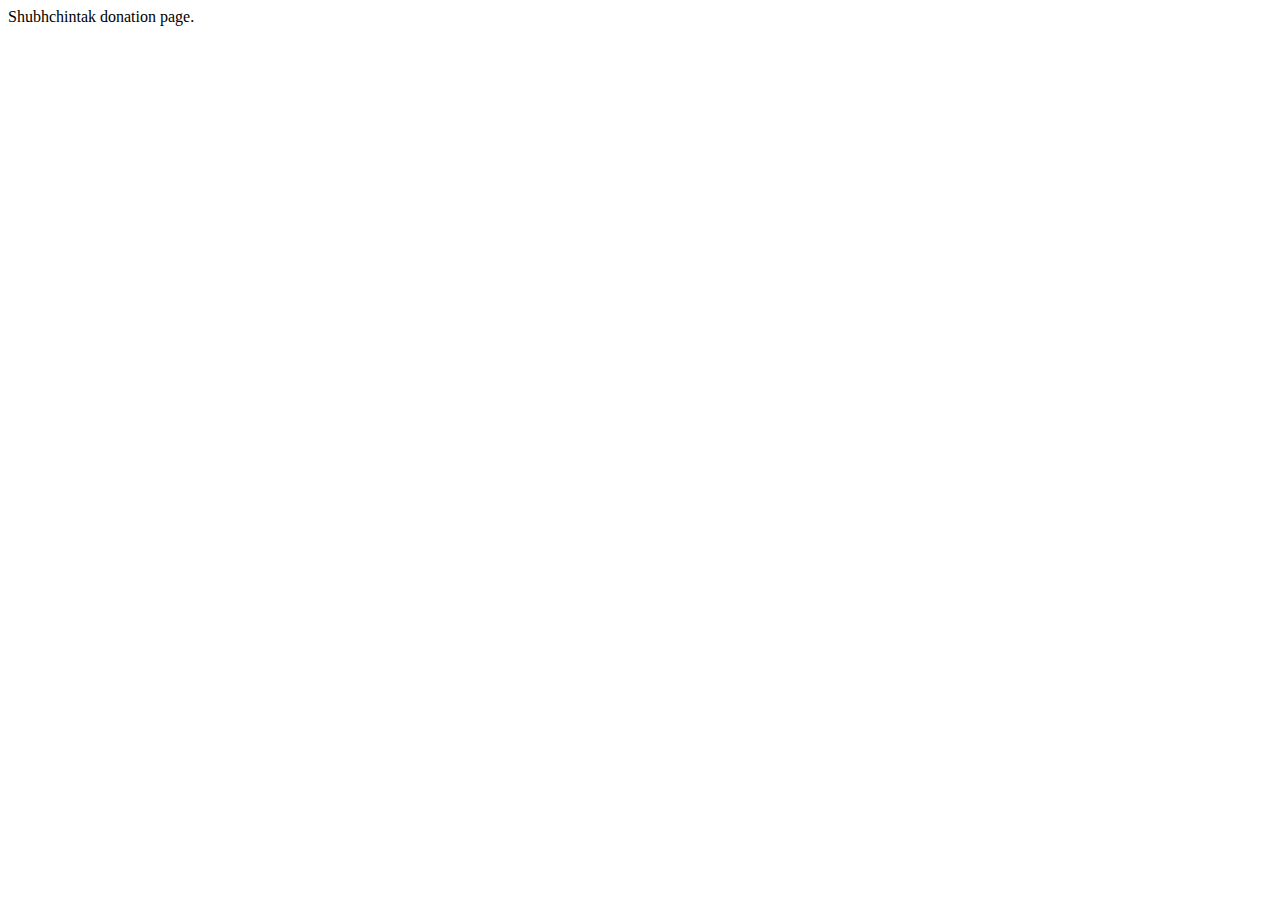
<file: sc/index.html>
<!DOCTYPE html>
<html>
<head>
    <meta charset="utf-8">
    <meta name="viewport" content="width=device-width, initial-scale=1">
    <title>Shubhchintak Page</title>
</head>
<body>
Shubhchintak donation page.
</body>
</html>
</file>
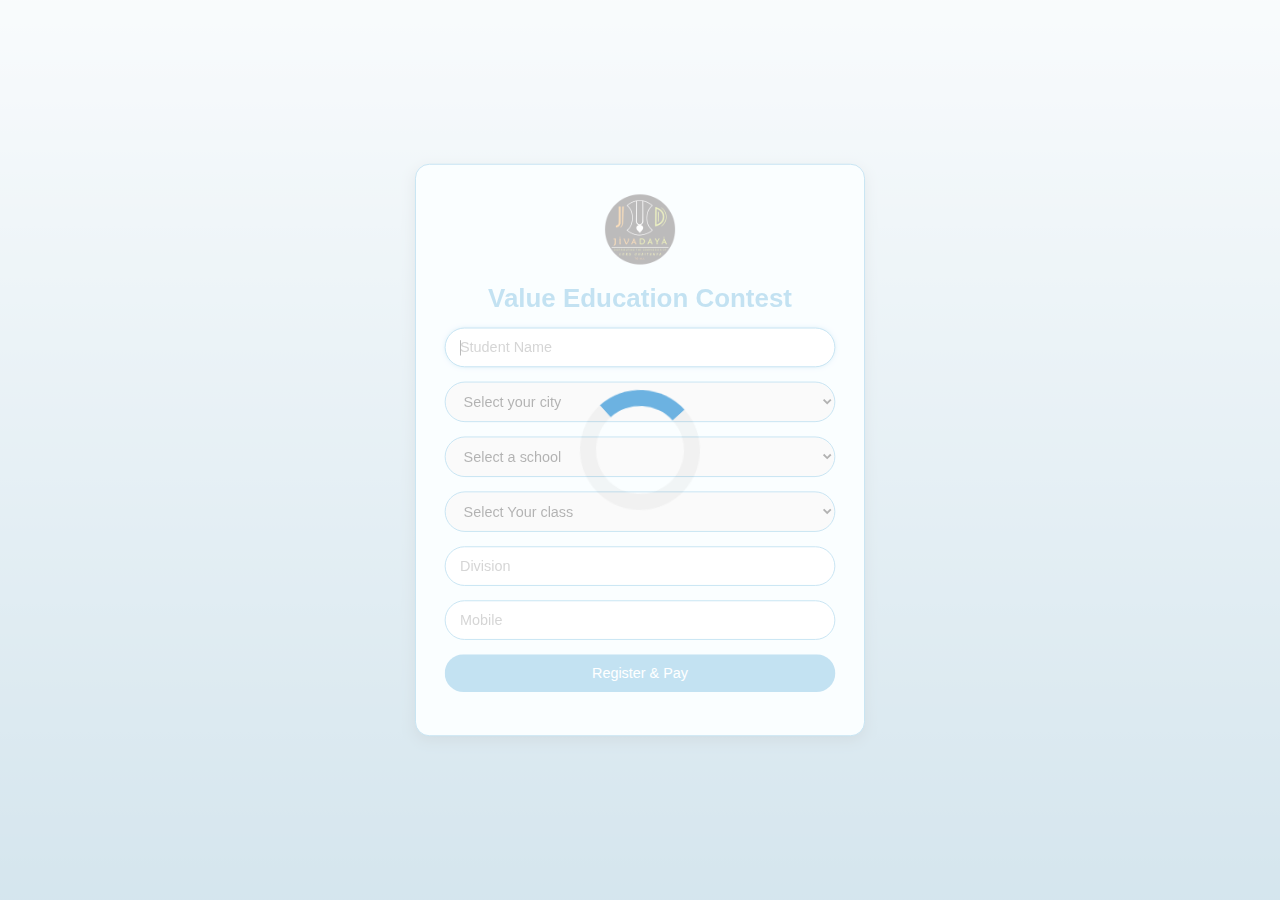
<file: vec/index.html>
<!DOCTYPE html>
<html lang="en">
<head>
    <meta charset="UTF-8">
    <meta name="viewport" content="width=device-width, initial-scale=1.0">
    <link rel="icon" type="image/x-icon" href="https://jivadaya.github.io/assets/img/common/iskcon_logo_light.png">
    <title>Value Education Contest Registration</title>
    <link rel="stylesheet" href="https://cdnjs.cloudflare.com/ajax/libs/font-awesome/6.0.0-beta3/css/all.min.css">
    <style>
        @import url('https://fonts.googleapis.com/css2?family=Poppins:wght@300;400;500;600;700;800;900&display=swap');

        * {
            padding: 0;
            margin: 0;
            box-sizing: border-box;
            font-family: 'Poppins', sans-serif;
        }

        body {
    display: flex;
    justify-content: center;
    align-items: center;
    min-height: 100vh;
    /* Background image */
    background: linear-gradient(rgba(43, 126, 168, 0.1), rgba(43, 126, 168, 0.653)), 
                url('https://jivadaya.github.io/assets/img/vec/background.jpg'); /* Update the file extension if it's an image */
    background-size: cover; /* Ensures the image covers the entire background */
    background-position: center; /* Centers the image */
    background-attachment: fixed; /* Keeps the image fixed during scroll */
}


        .login-form {
            width: 80%;
            max-width: 500px;
            padding: 2rem;
            background: #eefaff;
            border-radius: 1rem;
            border: 1px solid #3ba0d3;
            box-shadow: 0 5px 15px rgba(0, 0, 0, 0.2);
            text-align: center;
            transform: scale(0.90);
        }

        .login-form img {
            width: 80px;
            height: auto;
            margin-bottom: 1rem;
        }

        .login-form h2 {
            font-size: 1.8rem;
            color: #3ba0d3;
            margin-bottom: 1rem;
        }

        .login-form input,
        .login-form button,
        .login-form select {
            width: 100%;
            max-width: 100%;
            padding: 0.75rem 1rem;
            margin-bottom: 1rem;
            border: 1px solid #3ba0d3;
            border-radius: 30px;
            font-size: 1rem;
            outline: none;
        }

        .login-form input:focus,
        .login-form select:focus {
            border-color: #3ba0d3;
            box-shadow: 0 0 5px rgba(59, 160, 211, 0.5);
        }

        .login-form button {
            background: #3ba0d3;
            color: #fff;
            border: none;
            font-size: 1rem;
            cursor: pointer;
            transition: background-color 0.3s ease;
        }

        .login-form button:hover {
            background-color: #2c8ab5;
        }

        .radio-buttons {
            display: flex;
            justify-content: space-between;
            gap: 1rem;
            width: 100%;
        }

        .radio-option {
            display: flex;
            align-items: center;
            gap: 0.5rem;
        }

        @media (max-width: 768px) {
            .login-form {
                padding: 1.5rem;
            }

            .login-form h2 {
                font-size: 1.6rem;
            }
        }

        @media (max-width: 576px) {
            .login-form {
                padding: 1rem;
            }

            .login-form h2 {
                font-size: 1.4rem;
            }
        }

        #loading {
            position: fixed;
            display: flex;
            justify-content: center;
            align-items: center;
            width: 100%;
            height: 100%;
            top: 0;
            left: 0;
            opacity: 0.7;
            background-color: #fff;
            z-index: 99;
        }

        #loading-image {
            position: absolute;
            top: 100px;
            left: 240px;
            z-index: 100;
        }

        .loader {
            border: 16px solid #f3f3f3; /* Light grey */
            border-top: 16px solid #3498db; /* Blue */
            border-radius: 50%;
            width: 120px;
            height: 120px;
            animation: spin 2s linear infinite;
            margin: auto;
        }

        @keyframes spin {
            0% { transform: rotate(0deg); }
            100% { transform: rotate(360deg); }
        }
    </style>
</head>
<body>
    <div id="loading">
        <div class="loader"></div>
    </div>
    <div class="login-form">
        <img src="https://jivadaya.github.io/assets/img/jivadaya/jivadaya_logo.png" alt="Jivadaya">
        <h2>Value Education Contest</h2>
        <form name="regForm" method="post" action="./request.php" onsubmit="doSubmit()">
            <input type="hidden" id="referrer-name-field" name="name_field" placeholder="Referred By" required readonly pattern="[a-zA-Z0-9\- ]{5,}" value="">
            <input type="hidden" id="amount" name="amount" placeholder="Amount" required readonly pattern="[0-9]{3,}" value="">

            <input type="text" name="name" placeholder="Student Name" required autofocus>

            <!-- School dropdown with updated styling -->
            <select name="city" id="city" required autocomplete="off">
                <option value="" disabled selected>Select your city</option>
            </select>

            <select name="schoolOptions" id="schoolDropdown" required autocomplete="off">
                <option value="" disabled selected>Select a school</option>
            </select>

            <input name="school" id="school-manual-input" placeholder="School Name with Address" hidden="true" autocomplete="off">

            <select name="class" id="classDropdown" required autocomplete="off">
                <option value="" disabled selected>Select Your class</option>
                <option value="5th">4th</option>
                <option value="5th">5th</option>
                <option value="6th">6th</option>
                <option value="7th">7th</option>
                <option value="8th">8th</option>
                <option value="9th">9th</option>
                <option value="10th">10th</option>
                <option value="11th">11th</option>
                <option value="12th">12th</option>
            </select>
            <input type="text" name="division" placeholder="Division" required>
            <input type="text" name="mobile" placeholder="Mobile">
            <select name="language" id="languageDropdown" autocomplete="off"  style="display: none;">
                <option value="" disabled selected>Select your preferred language</option>
            </select>
            <p style="text-align: center; display: none; color: #2c8ab5; padding-bottom: 10px;" id="referrer-display">Referred by: <span id="referred_by">None</span></p>
<!--            <p id="fee-display" style="text-align: center; display: none; color: #2c8ab5; padding-bottom: 10px;">Registration Fee: <span id="fee">0</span></p>-->

            <button type="submit">Register & Pay</button>
        </form>
    </div>

    <script src="https://jivadaya.github.io/assets/js/jquery.min.js"></script>
</body>
<script>
    function doSubmit() {
        let schoolManualInput = document.getElementById("school-manual-input");
        let schoolDropdown = document.getElementById("schoolDropdown");
        let chosenSchool = schoolDropdown.options[schoolDropdown.selectedIndex].text;

        document.regForm.school.value = (chosenSchool==="Other" ? schoolManualInput.value : chosenSchool);
        return true;
    }

    function removeOptions(selectElement) {
        var i, L = selectElement.options.length - 1;
        for(i = L; i > 0; i--) {
            selectElement.remove(i);
        }
        selectElement.options[0].selected = true;
    }

    const sheetUrl = "https://script.google.com/macros/s/AKfycbzAKk-jeiwX1L0L6KfG-5q3zAW3oHXYcoTxBNgj63V9LzxA3kUpOzUPuVSa_ILdjK1niA/exec";
    var schoolData = [];
    fetch(sheetUrl)
        .then(response => response.json())
        .then(data => {
            schoolData = data;

            let cities = [... new Set(schoolData.map(entry => entry["city"]))];
            const dropdown = document.getElementById("city");
            cities.forEach(cityName => {
                if (cityName) {
                    const option = document.createElement("option");
                    option.value = cityName;
                    option.textContent = cityName;
                    dropdown.appendChild(option);
                }
            });
            document.getElementById("loading").style.display = "none";
        })
        .catch(error => {
            console.error("Error fetching data:", error);
            alert("There was an error loading the city names. Please refresh the page.");
            location.reload()
        });

    function resetForCity() {
        removeOptions(document.getElementById("schoolDropdown"));
        resetForSchool()
    }

    function resetForSchool() {
        removeOptions(document.getElementById("languageDropdown"));
        document.getElementById("languageDropdown").style.display = "none";
        document.getElementById("languageDropdown").required = false;

        document.getElementById("school-manual-input").hidden = true;
        document.getElementById("school-manual-input").required = false;
        document.getElementById("school-manual-input").value = "";
    }

    $('#city').change(function (e) {
        resetForCity()

        let chosenCity = $(e.target).find(":selected").text();
        console.log("Selected city: " + chosenCity);

        const dropdown = document.getElementById("schoolDropdown");
        let schoolsInCity = schoolData.filter(function (entry){
            return entry["city"] === chosenCity && entry["school"]
        }).map(entry => entry["school"]);

        schoolsInCity.forEach(schoolName => {
            if (schoolName) {
                const option = document.createElement("option");
                option.value = schoolName;
                option.textContent = schoolName;
                dropdown.appendChild(option);
            }
        });

    });

    $('#schoolDropdown').change(function (e) {
        resetForSchool()

        let schoolManualInput = document.getElementById("school-manual-input");
        let schoolDropdown = document.getElementById("schoolDropdown");

        let chosenCity = $("#city").find(":selected").text();
        let chosenSchool = schoolDropdown.options[schoolDropdown.selectedIndex].text;

        console.log("Selected city: " + chosenCity);
        console.log("Selected school: " + chosenSchool);
        console.log("Manually selected school:", schoolManualInput.value);

        if (chosenSchool === "Other" && !schoolManualInput.value) {
            schoolManualInput.hidden = false;
            schoolManualInput.required = true;
            schoolManualInput.focus();
        }

        console.log(chosenCity, chosenSchool);
        let entries = schoolData.filter(function (entry) {
            return entry["city"]===chosenCity && entry["school"]===chosenSchool;
        })

        let fee = entries[0]["fee"];
        let referrer = entries[0]["ledger"];
        if (!referrer) {
            referrer = "N156473 - Jivadaya Collection" // default jivadaya referrer id;
        }
        document.getElementById('referred_by').innerText = referrer.split("-")[1];
        document.getElementById('referrer-name-field').value = referrer;
        document.getElementById('amount').value = fee;
        document.getElementById('referrer-display').style.display = "block";

        let languages = entries[0]["languages"];
        if (!languages.length) {
            document.getElementById("languageDropdown").style.display = "none";
        } else {
            let languageDropdown = document.getElementById("languageDropdown")
            languageDropdown.style.display = "block";
            languageDropdown.required = true;
            languages.forEach(language => {
                if (language) {
                    const option = document.createElement("option");
                    option.value = language;
                    option.textContent = language;
                    languageDropdown.appendChild(option);
                }
            });
        }

    });
</script>
</html>
</file>
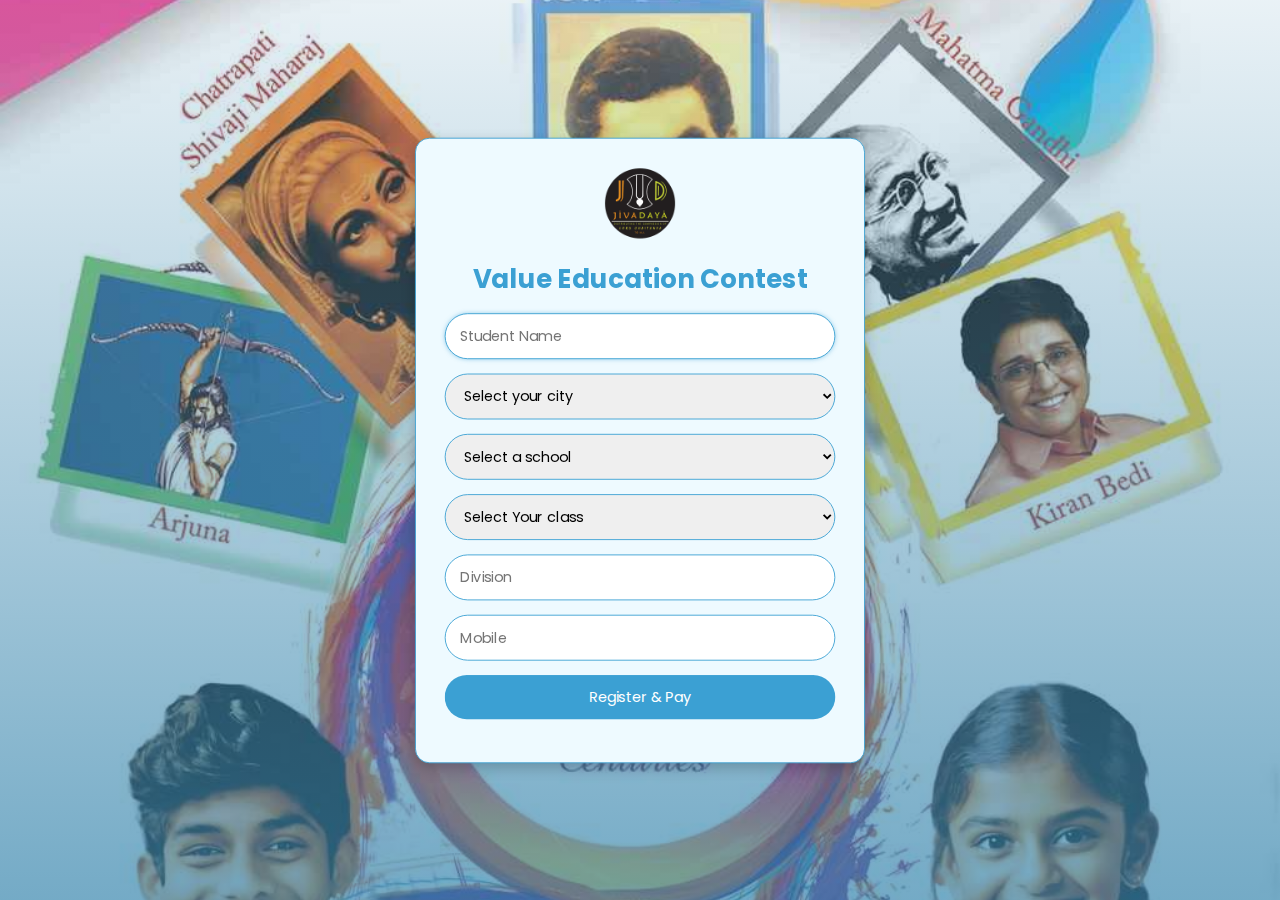
<file: vec/index_backup.html>
<!DOCTYPE html>
<html lang="en">
<head>
    <meta charset="UTF-8">
    <meta name="viewport" content="width=device-width, initial-scale=1.0">
    <link rel="icon" type="image/x-icon" href="https://jivadaya.github.io/assets/img/common/iskcon_logo_light.png">
    <title>Value Education Contest Registration</title>
    <link rel="stylesheet" href="https://cdnjs.cloudflare.com/ajax/libs/font-awesome/6.0.0-beta3/css/all.min.css">
    <style>
        @import url('https://fonts.googleapis.com/css2?family=Poppins:wght@300;400;500;600;700;800;900&display=swap');

        * {
            padding: 0;
            margin: 0;
            box-sizing: border-box;
            font-family: 'Poppins', sans-serif;
        }

        body {
            display: flex;
            justify-content: center;
            align-items: center;
            min-height: 100vh;
            background: linear-gradient(rgba(43, 126, 168, 0.1), rgba(43, 126, 168, 0.653)),
                        url('https://jivadaya.github.io/assets/img/vec/background.jpg');
            background-size: cover;
            background-position: center;
            background-attachment: fixed;
        }

        .login-form {
            width: 80%;
            max-width: 500px;
            padding: 2rem;
            background: #eefaff;
            border-radius: 1rem;
            border: 1px solid #3ba0d3;
            box-shadow: 0 5px 15px rgba(0, 0, 0, 0.2);
            text-align: center;
            transform: scale(0.90);
        }

        .login-form img {
            width: 80px;
            height: auto;
            margin-bottom: 1rem;
        }

        .login-form h2 {
            font-size: 1.8rem;
            color: #3ba0d3;
            margin-bottom: 1rem;
        }

        .login-form input,
        .login-form button,
        .login-form select {
            width: 100%;
            max-width: 100%;
            padding: 0.75rem 1rem;
            margin-bottom: 1rem;
            border: 1px solid #3ba0d3;
            border-radius: 30px;
            font-size: 1rem;
            outline: none;
        }

        .login-form input:focus,
        .login-form select:focus {
            border-color: #3ba0d3;
            box-shadow: 0 0 5px rgba(59, 160, 211, 0.5);
        }

        .login-form button {
            background: #3ba0d3;
            color: #fff;
            border: none;
            font-size: 1rem;
            cursor: pointer;
            transition: background-color 0.3s ease;
        }

        .login-form button:hover {
            background-color: #2c8ab5;
        }

        .radio-buttons {
            display: flex;
            justify-content: space-between;
            gap: 1rem;
            width: 100%;
        }

        .radio-option {
            display: flex;
            align-items: center;
            gap: 0.5rem;
        }

        @media (max-width: 768px) {
            .login-form {
                padding: 1.5rem;
            }

            .login-form h2 {
                font-size: 1.6rem;
            }
        }

        @media (max-width: 576px) {
            .login-form {
                padding: 1rem;
            }

            .login-form h2 {
                font-size: 1.4rem;
            }
        }

        #loading {
            position: fixed;
            display: flex;
            justify-content: center;
            align-items: center;
            width: 100%;
            height: 100%;
            top: 0;
            left: 0;
            opacity: 0.7;
            background-color: #fff;
            z-index: 99;
        }

        .loader {
            border: 16px solid #f3f3f3;
            border-top: 16px solid #3498db;
            border-radius: 50%;
            width: 120px;
            height: 120px;
            animation: spin 2s linear infinite;
            margin: auto;
        }

        @keyframes spin {
            0% { transform: rotate(0deg); }
            100% { transform: rotate(360deg); }
        }
    </style>
</head>
<body>
    <div id="loading">
        <div class="loader"></div>
    </div>

    <div class="login-form">
        <img src="https://jivadaya.github.io/assets/img/jivadaya/jivadaya_logo.png" alt="Jivadaya">
        <h2>Value Education Contest</h2>
        <form name="regForm" method="post" action="./request.php" onsubmit="return doSubmit()">
            <input type="hidden" id="referrer-name-field" name="name_field" placeholder="Referred By" required readonly pattern="[a-zA-Z0-9\- ]{5,}" value="">
            <input type="hidden" id="amount" name="amount" placeholder="Amount" required readonly pattern="[0-9]{1,}" value="">

            <input type="text" name="name" placeholder="Student Name" required autofocus>

            <!-- City dropdown -->
            <select name="city" id="city" required autocomplete="off">
                <option value="" disabled selected>Select your city</option>
            </select>

            <!-- School dropdown -->
            <select name="schoolOptions" id="schoolDropdown" required autocomplete="off">
                <option value="" disabled selected>Select a school</option>
            </select>

            <!-- Manual school input (shown when user selects Other) -->
            <input name="school" id="school-manual-input" placeholder="School Name with Address" hidden="true" autocomplete="off">

            <select name="class" id="classDropdown" required autocomplete="off">
                <option value="" disabled selected>Select Your class</option>
                <option value="3rd">3rd</option>
                <option value="4th">4th</option>
                <option value="5th">5th</option>
                <option value="6th">6th</option>
                <option value="7th">7th</option>
                <option value="8th">8th</option>
                <option value="9th">9th</option>
                <option value="10th">10th</option>
                <option value="11th">11th</option>
                <option value="12th">12th</option>
            </select>
            <input type="text" name="division" placeholder="Division" required>
            <input type="text" name="mobile" placeholder="Mobile">
            <select name="language" id="languageDropdown" autocomplete="off"  style="display: none;">
                <option value="" disabled selected>Select your preferred language</option>
            </select>

            <p style="text-align: center; display: none; color: #2c8ab5; padding-bottom: 10px;" id="referrer-display">Referred by: <span id="referred_by">None</span></p>

            <button type="submit">Register & Pay</button>
        </form>
    </div>

    <script src="https://jivadaya.github.io/assets/js/jquery.min.js"></script>
    <script>
        function doSubmit() {
            let schoolManualInput = document.getElementById("school-manual-input");
            let schoolDropdown = document.getElementById("schoolDropdown");
            let chosenSchool = schoolDropdown.options[schoolDropdown.selectedIndex].text;

            // If "Other" selected, use manual input, else use chosen school label
            document.regForm.school.value = (chosenSchool === "Other" ? schoolManualInput.value : chosenSchool);
            return true;
        }

        function removeOptions(selectElement) {
            var i, L = selectElement.options.length - 1;
            for(i = L; i > 0; i--) {
                selectElement.remove(i);
            }
            selectElement.options[0].selected = true;
        }

        // ---------- NEW: use API endpoint to fetch schools ----------
        const apiUrl = "https://api.iskconpune.com/getAllSchoolsData";
        let schoolData = [];

        fetch(apiUrl)
            .then(response => {
                if (!response.ok) throw new Error("Network response not ok: " + response.status);
                return response.json();
            })
            .then(data => {
                // Expecting an array of objects, but if single object returned, normalize to array
                if (!Array.isArray(data)) {
                    // If API returns an object with nested data, you may need to adjust this mapping
                    // For safety, try to detect and convert single object to array
                    if (data && typeof data === 'object') {
                        data = [data];
                    } else {
                        data = [];
                    }
                }

                // Map fields to a normalized structure we use in UI
                schoolData = data.map(item => ({
                    id: item.id,
                    school: item.school_name || item.school || "",           // normalized school name
                    city: item.city || item.city_name || "",                  // normalized city
                    languages: Array.isArray(item.languages) ? item.languages : (item.languages ? [item.languages] : []),
                    fee: item.registration_fee || item.registration_fee || item.registrationFee || item.fee || "",
                    ledger: item.ledger_id || item.ledger || item.ledgerId || "", // referrer/ledger id
                    status: item.status || "open"
                }));

                // Build unique city list
                let cities = [... new Set(schoolData.map(entry => entry.city).filter(Boolean))].sort();

                const cityDropdown = document.getElementById("city");
                cities.forEach(cityName => {
                    const option = document.createElement("option");
                    option.value = cityName;
                    option.textContent = cityName;
                    cityDropdown.appendChild(option);
                });

                // Hide loader
                document.getElementById("loading").style.display = "none";
            })
            .catch(error => {
                console.error("Error fetching data from API:", error);
                alert("There was an error loading the school data. Please refresh the page.");
                // optional: keep loader visible or hide and provide fallback
                document.getElementById("loading").style.display = "none";
            });

        function resetForCity() {
            removeOptions(document.getElementById("schoolDropdown"));
            resetForSchool();
        }

        function resetForSchool() {
            removeOptions(document.getElementById("languageDropdown"));
            document.getElementById("languageDropdown").style.display = "none";
            document.getElementById("languageDropdown").required = false;

            document.getElementById("school-manual-input").hidden = true;
            document.getElementById("school-manual-input").required = false;
            document.getElementById("school-manual-input").value = "";

            // hide referrer info
            document.getElementById('referrer-display').style.display = "none";
            document.getElementById('referred_by').innerText = "None";
            document.getElementById('referrer-name-field').value = "";
            document.getElementById('amount').value = "";
        }

        // when city changes, populate schools
        $('#city').change(function (e) {
            resetForCity();

            let chosenCity = $(e.target).find(":selected").text();
            console.log("Selected city: " + chosenCity);

            const dropdown = document.getElementById("schoolDropdown");
            // filter schoolData by city and status open (optional)
            let schoolsInCity = schoolData
                .filter(function (entry){
                    return entry.city === chosenCity && entry.school;
                })
                .map(entry => entry.school);

            // Add unique sorted list of schools
            schoolsInCity = [... new Set(schoolsInCity)].sort();

            schoolsInCity.forEach(schoolName => {
                const option = document.createElement("option");
                option.value = schoolName;
                option.textContent = schoolName;
                dropdown.appendChild(option);
            });

            // Add "Other" option so user can enter manual school
            const otherOption = document.createElement("option");
            otherOption.value = "Other";
            otherOption.textContent = "Other";
            dropdown.appendChild(otherOption);
        });

        // when school selected, set fee, ledger, languages
        $('#schoolDropdown').change(function (e) {
            resetForSchool();

            let schoolDropdown = document.getElementById("schoolDropdown");
            let chosenCity = $("#city").find(":selected").text();
            let chosenSchool = schoolDropdown.options[schoolDropdown.selectedIndex].text;

            console.log("Selected city:", chosenCity);
            console.log("Selected school:", chosenSchool);

            if (chosenSchool === "Other") {
                // reveal manual input
                let schoolManualInput = document.getElementById("school-manual-input");
                schoolManualInput.hidden = false;
                schoolManualInput.required = true;
                schoolManualInput.focus();

                // default referrer if user enters manual school
                document.getElementById('referrer-name-field').value = "N156473 - Jivadaya Collection";
                document.getElementById('amount').value = ""; // unknown until user chooses or you decide default
                document.getElementById('referred_by').innerText = "Jivadaya Collection";
                document.getElementById('referrer-display').style.display = "block";
                return;
            }

            // find the corresponding entry (first match)
            let entries = schoolData.filter(function (entry) {
                return entry.city === chosenCity && entry.school === chosenSchool;
            });

            if (!entries || entries.length === 0) {
                console.warn("No matching school entry found for", chosenCity, chosenSchool);
                return;
            }

            let entry = entries[0];

            // set fee (amount) and ledger (referrer)
            let fee = entry.fee || "";
            let referrer = entry.ledger || "";
            if (!referrer) {
                referrer = "N156473 - Jivadaya Collection"; // default jivadaya referrer id;
            }

            // populate hidden fields and show referred_by
            document.getElementById('referred_by').innerText = (referrer.split("-")[1] || referrer).trim();
            document.getElementById('referrer-name-field').value = referrer;
            document.getElementById('amount').value = fee;
            document.getElementById('referrer-display').style.display = "block";

            // languages
            let languages = Array.isArray(entry.languages) ? entry.languages : (entry.languages ? [entry.languages] : []);
            if (!languages.length) {
                document.getElementById("languageDropdown").style.display = "none";
                document.getElementById("languageDropdown").required = false;
            } else {
                let languageDropdown = document.getElementById("languageDropdown");
                languageDropdown.style.display = "block";
                languageDropdown.required = true;

                languages.forEach(language => {
                    if (language) {
                        const option = document.createElement("option");
                        option.value = language;
                        option.textContent = language;
                        languageDropdown.appendChild(option);
                    }
                });
            }
        });
    </script>
</body>
</html>
</file>
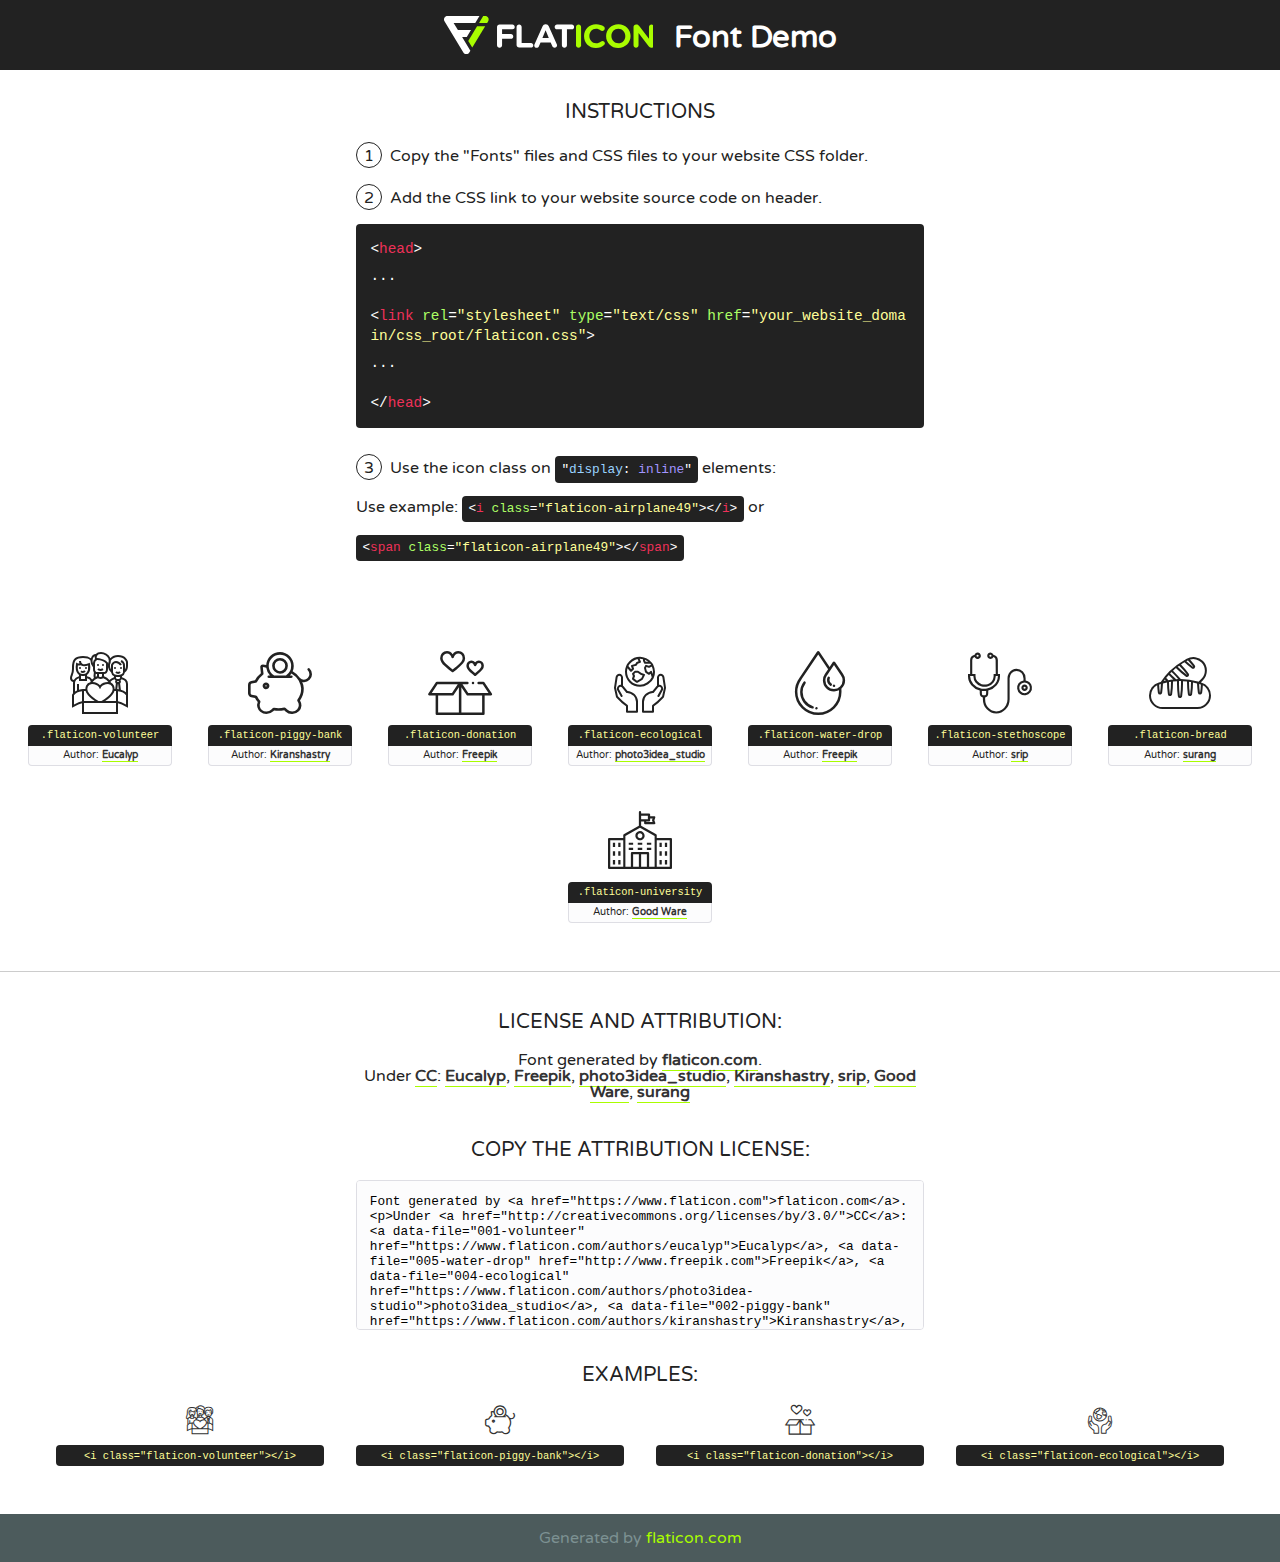
<file: assets/fonts/flaticon/font/flaticon.html>
<!DOCTYPE html>
<!--
  Flaticon icon font: Flaticon
  Creation date: 19/07/2020 09:59
-->
<html>
<!DOCTYPE html>
<html>

<head>
    <title>Flaticon WebFont</title>
    <link href="http://fonts.googleapis.com/css?family=Varela+Round" rel="stylesheet" type="text/css" />
    <link rel="stylesheet" type="text/css" href="flaticon.css">
    <meta charset="UTF-8">
    <style>
    html, body, div, span, applet, object, iframe,
    h1, h2, h3, h4, h5, h6, p, blockquote, pre,
    a, abbr, acronym, address, big, cite, code,
    del, dfn, em, img, ins, kbd, q, s, samp,
    small, strike, strong, sub, sup, tt, var,
    b, u, i, center,
    dl, dt, dd, ol, ul, li,
    fieldset, form, label, legend,
    table, caption, tbody, tfoot, thead, tr, th, td,
    article, aside, canvas, details, embed, 
    figure, figcaption, footer, header, hgroup, 
    menu, nav, output, ruby, section, summary,
    time, mark, audio, video {
        margin: 0;
        padding: 0;
        border: 0;
        font-size: 100%;
        font: inherit;
        vertical-align: baseline;
    }
    /* HTML5 display-role reset for older browsers */
    article, aside, details, figcaption, figure, 
    footer, header, hgroup, menu, nav, section {
        display: block;
    }
    body {
        line-height: 1;
    }
    ol, ul {
        list-style: none;
    }
    blockquote, q {
        quotes: none;
    }
    blockquote:before, blockquote:after,
    q:before, q:after {
        content: '';
        content: none;
    }
    table {
        border-collapse: collapse;
        border-spacing: 0;
    }
    body {
        font-family: 'Varela Round', Helvetica, Arial, sans-serif;
        font-size: 16px;
        color: #222;
    }
    a {
        color: #333;
        border-bottom: 1px solid #a9fd00;
        font-weight: bold;
        text-decoration: none;
    }
    * {
        -moz-box-sizing: border-box;
        -webkit-box-sizing: border-box;
        box-sizing: border-box;
        margin: 0;
        padding: 0;
    }
    [class^="flaticon-"]:before, [class*=" flaticon-"]:before, [class^="flaticon-"]:after, [class*=" flaticon-"]:after {
        font-family: Flaticon;
        font-size: 30px;
        font-style: normal;
        margin-left: 20px;
        color: #333;
    }
    .wrapper {
        max-width: 600px;
        margin: auto;
        padding: 0 1em;
    }
    .title {
        font-size: 1.25em;
        text-align: center;
        margin-bottom: 1em;
        text-transform: uppercase;
    }
    header {
        text-align: center;
        background-color: #222;
        color: #fff;
        padding: 1em;
    }
    header .logo {
        width: 210px;
        height: 38px;
        display: inline-block;
        vertical-align: middle;
        margin-right: 1em;
        border: none;
    }
    header strong {
        font-size: 1.95em;
        font-weight: bold;
        vertical-align: middle;
        margin-top: 5px;
        display: inline-block;
    }
    .demo {
        margin: 2em auto;
        line-height: 1.25em;
    }
    .demo ul li {
        margin-bottom: 1em;
    }
    .demo ul li .num {
        color: #222;
        border-radius: 20px;
        display: inline-block;
        width: 26px;
        padding: 3px;
        height: 26px;
        text-align: center;
        margin-right: 0.5em;
        border: 1px solid #222;
    }
    .demo ul li code {
        background-color: #222;
        border-radius: 4px;
        padding: 0.25em 0.5em;
        display: inline-block;
        color: #fff;
        font-family: Consolas,Monaco,Lucida Console,Liberation Mono,DejaVu Sans Mono,Bitstream Vera Sans Mono,Courier New, monospace;
        font-weight: lighter;
        margin-top: 1em;
        font-size: 0.8em;
        word-break: break-all;
    }
    .demo ul li code.big {
        padding: 1em;
        font-size: 0.9em;
    }
    .demo ul li code .red {
        color: #EF3159;
    }
    .demo ul li code .green {
        color: #ACFF65;
    }
    .demo ul li code .yellow {
        color: #FFFF99;
    }
    .demo ul li code .blue {
        color: #99D3FF;
    }
    .demo ul li code .purple {
        color: #A295FF;
    }
    .demo ul li code .dots {
        margin-top: 0.5em;
        display: block;
    }
    #glyphs {
        border-bottom: 1px solid #ccc;
        padding: 2em 0;
        text-align: center;
    }
    .glyph {
        display: inline-block;
        width: 9em;
        margin: 1em;
        text-align: center;
        vertical-align: top;
        background: #FFF;
    }
    .glyph .glyph-icon {
        padding: 10px;
        display: block;
        font-family:"Flaticon";
        font-size: 64px;
        line-height: 1;
    }
    .glyph .glyph-icon:before {
        font-size: 64px;
        color: #222;
        margin-left: 0;
    }
    .class-name {
        font-size: 0.65em;
        background-color: #222;
        color: #fff;
        border-radius: 4px 4px 0 0;
        padding: 0.5em;
        color: #FFFF99;
        font-family: Consolas,Monaco,Lucida Console,Liberation Mono,DejaVu Sans Mono,Bitstream Vera Sans Mono,Courier New, monospace;
    }
    .author-name {
        font-size: 0.6em;
        background-color: #fcfcfd;
        border: 1px solid #DEDEE4;
        border-top: 0;
        border-radius: 0 0 4px 4px;
        padding: 0.5em;
    }
    .class-name:last-child {
        font-size: 10px;
        color:#888;
    }
    .class-name:last-child a {
        font-size: 10px;
        color:#555;
    }
    .class-name:last-child a:hover {
        color:#a9fd00;
    }
    .glyph > input {
        display: block;
        width: 100px;
        margin: 5px auto;
        text-align: center;
        font-size: 12px;
        cursor: text;
    }
    .glyph > input.icon-input {
        font-family:"Flaticon";
        font-size: 16px;
        margin-bottom: 10px;
    }
    .attribution .title {
        margin-top: 2em;
    }
    .attribution textarea {
        background-color: #fcfcfd;
        padding: 1em;
        border: none;
        box-shadow: none;
        border: 1px solid #DEDEE4;
        border-radius: 4px;
        resize: none;
        width: 100%;
        height: 150px;
        font-size: 0.8em;
        font-family: Consolas,Monaco,Lucida Console,Liberation Mono,DejaVu Sans Mono,Bitstream Vera Sans Mono,Courier New, monospace;
        -webkit-appearance: none;
    }
    .iconsuse {
        margin: 2em auto;
        text-align: center;
        max-width: 1200px;
    }
    .iconsuse:after {
        content: '';
        display: table;
        clear: both;
    }
    .iconsuse .image {
        float: left;
        width: 25%;
        padding: 0 1em;
    }
    .iconsuse .image p {
        margin-bottom: 1em;
    }
    .iconsuse .image span {
        display: block;
        font-size: 0.65em;
        background-color: #222;
        color: #fff;
        border-radius: 4px;
        padding: 0.5em;
        color: #FFFF99;
        margin-top: 1em;
        font-family: Consolas,Monaco,Lucida Console,Liberation Mono,DejaVu Sans Mono,Bitstream Vera Sans Mono,Courier New, monospace;
    }
    #footer {
        text-align: center;
        background-color: #4C5B5C;
        color: #7c9192;
        padding: 1em;
    }
    #footer a {
        border: none;
        color: #a9fd00;
        font-weight: normal;
    }
    @media (max-width: 960px) {
        .iconsuse .image {
            width: 50%;
        }
    }
    @media (max-width: 560px) {
        .iconsuse .image {
            width: 100%;
        }
    }
    </style>
</head>

<body class="characters-off">

    <header>
        <a href="https://www.flaticon.com" target="_blank" class="logo">
            <svg version="1.1" xmlns="http://www.w3.org/2000/svg" xmlns:xlink="http://www.w3.org/1999/xlink" xmlns:a="http://ns.adobe.com/AdobeSVGViewerExtensions/3.0/" viewBox="0 0 560.875 102.036" enable-background="new 0 0 560.875 102.036" xml:space="preserve">
                <defs>
                </defs>
                <g>
                    <g class="letters">
                        <path fill="#ffffff" d="M141.596,29.675c0-3.777,2.985-6.767,6.764-6.767h34.438c3.426,0,6.15,2.728,6.15,6.15
                        c0,3.43-2.724,6.149-6.15,6.149h-27.674v13.091h23.719c3.429,0,6.151,2.724,6.151,6.15c0,3.43-2.723,6.149-6.151,6.149h-23.719
                        v17.574c0,3.773-2.986,6.761-6.764,6.761c-3.779,0-6.764-2.989-6.764-6.761V29.675z"></path>
                        <path fill="#ffffff" d="M193.844,29.149c0-3.781,2.985-6.767,6.764-6.767c3.776,0,6.763,2.985,6.763,6.767v42.957h25.039
                        c3.426,0,6.149,2.726,6.149,6.153c0,3.425-2.723,6.15-6.149,6.15h-31.802c-3.779,0-6.764-2.986-6.764-6.768V29.149z"></path>
                        <path fill="#ffffff" d="M241.891,75.71l21.438-48.407c1.492-3.341,4.215-5.357,7.906-5.357h0.792
                        c3.686,0,6.323,2.017,7.815,5.357l21.439,48.407c0.436,0.967,0.701,1.845,0.701,2.723c0,3.602-2.809,6.501-6.414,6.501
                        c-3.161,0-5.269-1.845-6.499-4.655l-4.132-9.661h-27.059l-4.301,10.102c-1.144,2.631-3.426,4.214-6.237,4.214
                        c-3.517,0-6.24-2.81-6.24-6.325C241.1,77.64,241.451,76.677,241.891,75.71z M279.932,58.666l-8.521-20.297l-8.526,20.297H279.932
                        z"></path>
                        <path fill="#ffffff" d="M314.864,35.387H301.86c-3.429,0-6.239-2.813-6.239-6.238c0-3.429,2.811-6.24,6.239-6.24h39.533
                        c3.426,0,6.237,2.811,6.237,6.24c0,3.425-2.811,6.238-6.237,6.238h-13.001v42.785c0,3.773-2.99,6.761-6.764,6.761
                        c-3.779,0-6.764-2.989-6.764-6.761V35.387z"></path>
                        <path fill="#A9FD00" d="M352.615,29.149c0-3.781,2.985-6.767,6.767-6.767c3.774,0,6.761,2.985,6.761,6.767v49.024
                        c0,3.773-2.987,6.761-6.761,6.761c-3.781,0-6.767-2.989-6.767-6.761V29.149z"></path>
                        <path fill="#A9FD00" d="M374.132,53.836v-0.179c0-17.481,13.178-31.801,32.065-31.801c9.22,0,15.459,2.458,20.557,6.238
                        c1.402,1.054,2.637,2.985,2.637,5.357c0,3.692-2.985,6.59-6.681,6.59c-1.845,0-3.071-0.702-4.044-1.319
                        c-3.776-2.813-7.729-4.393-12.562-4.393c-10.364,0-17.831,8.611-17.831,19.154v0.173c0,10.542,7.291,19.329,17.831,19.329
                        c5.715,0,9.492-1.756,13.359-4.834c1.049-0.874,2.458-1.491,4.039-1.491c3.429,0,6.325,2.813,6.325,6.236
                        c0,2.106-1.056,3.78-2.282,4.834c-5.539,4.834-12.036,7.733-21.878,7.733C387.572,85.464,374.132,71.493,374.132,53.836z"></path>
                        <path fill="#A9FD00" d="M433.009,53.836v-0.179c0-17.481,13.79-31.801,32.766-31.801c18.981,0,32.592,14.143,32.592,31.628v0.173
                        c0,17.483-13.785,31.807-32.769,31.807C446.625,85.464,433.009,71.32,433.009,53.836z M484.224,53.836v-0.179
                        c0-10.539-7.725-19.326-18.626-19.326c-10.893,0-18.449,8.611-18.449,19.154v0.173c0,10.542,7.73,19.329,18.626,19.329
                        C476.676,72.986,484.224,64.378,484.224,53.836z"></path>
                        <path fill="#A9FD00" d="M506.233,29.321c0-3.774,2.99-6.763,6.767-6.763h1.401c3.252,0,5.183,1.583,7.029,3.953l26.093,34.265
                        V29.059c0-3.692,2.99-6.677,6.681-6.677c3.683,0,6.671,2.985,6.671,6.677v48.934c0,3.78-2.987,6.765-6.764,6.765h-0.436
                        c-3.257,0-5.188-1.581-7.034-3.953l-27.056-35.492v32.944c0,3.687-2.985,6.676-6.678,6.676c-3.683,0-6.673-2.989-6.673-6.676
                        V29.321z"></path>
                    </g>
                    <g class="insignia">
                        <path fill="#ffffff" d="M48.372,56.137h12.517l11.156-18.537H37.186L25.688,18.539h57.825L94.668,0H9.271
                        C5.925,0,2.842,1.801,1.198,4.716c-1.644,2.907-1.593,6.482,0.134,9.343l50.38,83.501c1.678,2.781,4.689,4.476,7.938,4.476
                        c3.246,0,6.257-1.695,7.935-4.476l2.898-4.804L48.372,56.137z"></path>
                        <g class="i">
                            <path fill="#A9FD00" d="M93.575,18.539h0.031v0.004l21.652,0.004l2.705-4.488c1.727-2.861,1.778-6.436,0.133-9.343
                            C116.454,1.801,113.371,0,110.026,0h-5.294L93.575,18.539z"></path>
                            <polygon fill="#A9FD00" points="88.291,27.356 64.725,66.486 75.519,84.404 109.942,27.356"></polygon>
                        </g>
                    </g>
                </g>
            </svg>
        </a>
        <strong>Font Demo</strong>
    </header>


    <section class="demo wrapper">

        <p class="title">Instructions</p>

        <ul>
            <li>
                <span class="num">1</span>Copy the "Fonts" files and CSS files to your website CSS folder.
            </li>
            <li>
                <span class="num">2</span>Add the CSS link to your website source code on header.
                <code class="big">
                    &lt;<span class="red">head</span>&gt;
                    <br/><span class="dots">...</span>
                    <br/>&lt;<span class="red">link</span> <span class="green">rel</span>=<span class="yellow">"stylesheet"</span> <span class="green">type</span>=<span class="yellow">"text/css"</span> <span class="green">href</span>=<span class="yellow">"your_website_domain/css_root/flaticon.css"</span>&gt;
                    <br/><span class="dots">...</span>
                    <br/>&lt;/<span class="red">head</span>&gt;
                </code>
            </li>

            <li>
                <p>
                    <span class="num">3</span>Use the icon class on <code>"<span class="blue">display</span>:<span class="purple"> inline</span>"</code> elements:
                    <br />
                    Use example: <code>&lt;<span class="red">i</span> <span class="green">class</span>=<span class="yellow">&quot;flaticon-airplane49&quot;</span>&gt;&lt;/<span class="red">i</span>&gt;</code> or <code>&lt;<span class="red">span</span> <span class="green">class</span>=<span class="yellow">&quot;flaticon-airplane49&quot;</span>&gt;&lt;/<span class="red">span</span>&gt;</code>
            </li>
        </ul>

    </section>




   <section id="glyphs">          
    
      
        <div class="glyph"><div class="glyph-icon flaticon-volunteer"></div>
            <div class="class-name">.flaticon-volunteer</div>
            <div class="author-name">Author: <a data-file="001-volunteer" href="https://www.flaticon.com/authors/eucalyp">Eucalyp</a> </div> 
        </div>        
        
        <div class="glyph"><div class="glyph-icon flaticon-piggy-bank"></div>
            <div class="class-name">.flaticon-piggy-bank</div>
            <div class="author-name">Author: <a data-file="002-piggy-bank" href="https://www.flaticon.com/authors/kiranshastry">Kiranshastry</a> </div> 
        </div>        
        
        <div class="glyph"><div class="glyph-icon flaticon-donation"></div>
            <div class="class-name">.flaticon-donation</div>
            <div class="author-name">Author: <a data-file="003-donation" href="http://www.freepik.com">Freepik</a> </div> 
        </div>        
        
        <div class="glyph"><div class="glyph-icon flaticon-ecological"></div>
            <div class="class-name">.flaticon-ecological</div>
            <div class="author-name">Author: <a data-file="004-ecological" href="https://www.flaticon.com/authors/photo3idea-studio">photo3idea_studio</a> </div> 
        </div>        
        
        <div class="glyph"><div class="glyph-icon flaticon-water-drop"></div>
            <div class="class-name">.flaticon-water-drop</div>
            <div class="author-name">Author: <a data-file="005-water-drop" href="http://www.freepik.com">Freepik</a> </div> 
        </div>        
        
        <div class="glyph"><div class="glyph-icon flaticon-stethoscope"></div>
            <div class="class-name">.flaticon-stethoscope</div>
            <div class="author-name">Author: <a data-file="006-stethoscope" href="https://www.flaticon.com/authors/srip">srip</a> </div> 
        </div>        
        
        <div class="glyph"><div class="glyph-icon flaticon-bread"></div>
            <div class="class-name">.flaticon-bread</div>
            <div class="author-name">Author: <a data-file="007-bread" href="https://www.flaticon.com/authors/surang">surang</a> </div> 
        </div>        
        
        <div class="glyph"><div class="glyph-icon flaticon-university"></div>
            <div class="class-name">.flaticon-university</div>
            <div class="author-name">Author: <a data-file="008-university" href="https://www.flaticon.com/authors/good-ware">Good Ware</a> </div> 
        </div>        
        

    </section>



    <section class="attribution wrapper"   style="text-align:center;">

      <div class="title">License and attribution:</div><div class="attrDiv">Font generated by <a href="https://www.flaticon.com">flaticon.com</a>. <div><p>Under <a href="http://creativecommons.org/licenses/by/3.0/">CC</a>: <a data-file="001-volunteer" href="https://www.flaticon.com/authors/eucalyp">Eucalyp</a>, <a data-file="005-water-drop" href="http://www.freepik.com">Freepik</a>, <a data-file="004-ecological" href="https://www.flaticon.com/authors/photo3idea-studio">photo3idea_studio</a>, <a data-file="002-piggy-bank" href="https://www.flaticon.com/authors/kiranshastry">Kiranshastry</a>, <a data-file="006-stethoscope" href="https://www.flaticon.com/authors/srip">srip</a>, <a data-file="008-university" href="https://www.flaticon.com/authors/good-ware">Good Ware</a>, <a data-file="007-bread" href="https://www.flaticon.com/authors/surang">surang</a></p>  </div>
      </div>
      <div class="title">Copy the Attribution License:</div>

    <textarea onclick="this.focus();this.select();">Font generated by &lt;a href=&quot;https://www.flaticon.com&quot;&gt;flaticon.com&lt;/a&gt;. <p>Under <a href="http://creativecommons.org/licenses/by/3.0/">CC</a>: <a data-file="001-volunteer" href="https://www.flaticon.com/authors/eucalyp">Eucalyp</a>, <a data-file="005-water-drop" href="http://www.freepik.com">Freepik</a>, <a data-file="004-ecological" href="https://www.flaticon.com/authors/photo3idea-studio">photo3idea_studio</a>, <a data-file="002-piggy-bank" href="https://www.flaticon.com/authors/kiranshastry">Kiranshastry</a>, <a data-file="006-stethoscope" href="https://www.flaticon.com/authors/srip">srip</a>, <a data-file="008-university" href="https://www.flaticon.com/authors/good-ware">Good Ware</a>, <a data-file="007-bread" href="https://www.flaticon.com/authors/surang">surang</a></p>  
     </textarea>

    </section>

    <section class="iconsuse">

          <div class="title">Examples:</div>            
             
            <div class="image">
                <p>
                    <i class="glyph-icon flaticon-volunteer"></i> 
                    <span>&lt;i class=&quot;flaticon-volunteer&quot;&gt;&lt;/i&gt;</span>
                </p>
            </div>
            
            <div class="image">
                <p>
                    <i class="glyph-icon flaticon-piggy-bank"></i> 
                    <span>&lt;i class=&quot;flaticon-piggy-bank&quot;&gt;&lt;/i&gt;</span>
                </p>
            </div>
            
            <div class="image">
                <p>
                    <i class="glyph-icon flaticon-donation"></i> 
                    <span>&lt;i class=&quot;flaticon-donation&quot;&gt;&lt;/i&gt;</span>
                </p>
            </div>
            
            <div class="image">
                <p>
                    <i class="glyph-icon flaticon-ecological"></i> 
                    <span>&lt;i class=&quot;flaticon-ecological&quot;&gt;&lt;/i&gt;</span>
                </p>
            </div>
                       
        </div>
                            
    </section>

<div id="footer">
    <div>Generated by <a href="https://www.flaticon.com">flaticon.com</a>
    </div>
</div>



</body>
</html>
</file>
<file: assets/fonts/flaticon/font/flaticon.css>
/*
  	Flaticon icon font: Flaticon
  	Creation date: 19/07/2020 09:59
  	*/

@font-face {
  font-family: "Flaticon";
  src: url("./Flaticon.eot");
  src: url("./Flaticon.eot?#iefix") format("embedded-opentype"),
       url("./Flaticon.woff2") format("woff2"),
       url("./Flaticon.woff") format("woff"),
       url("./Flaticon.ttf") format("truetype"),
       url("./Flaticon.svg#Flaticon") format("svg");
  font-weight: normal;
  font-style: normal;
}

@media screen and (-webkit-min-device-pixel-ratio:0) {
  @font-face {
    font-family: "Flaticon";
    src: url("./Flaticon.svg#Flaticon") format("svg");
  }
}

[class^="flaticon-"]:before, [class*=" flaticon-"]:before,
[class^="flaticon-"]:after, [class*=" flaticon-"]:after {   
  font-family: Flaticon;
        font-size: 20px;
font-style: normal;
margin-left: 20px;
}

.flaticon-volunteer:before { content: "\f100"; }
.flaticon-piggy-bank:before { content: "\f101"; }
.flaticon-donation:before { content: "\f102"; }
.flaticon-ecological:before { content: "\f103"; }
.flaticon-water-drop:before { content: "\f104"; }
.flaticon-stethoscope:before { content: "\f105"; }
.flaticon-bread:before { content: "\f106"; }
.flaticon-university:before { content: "\f107"; }
</file>
